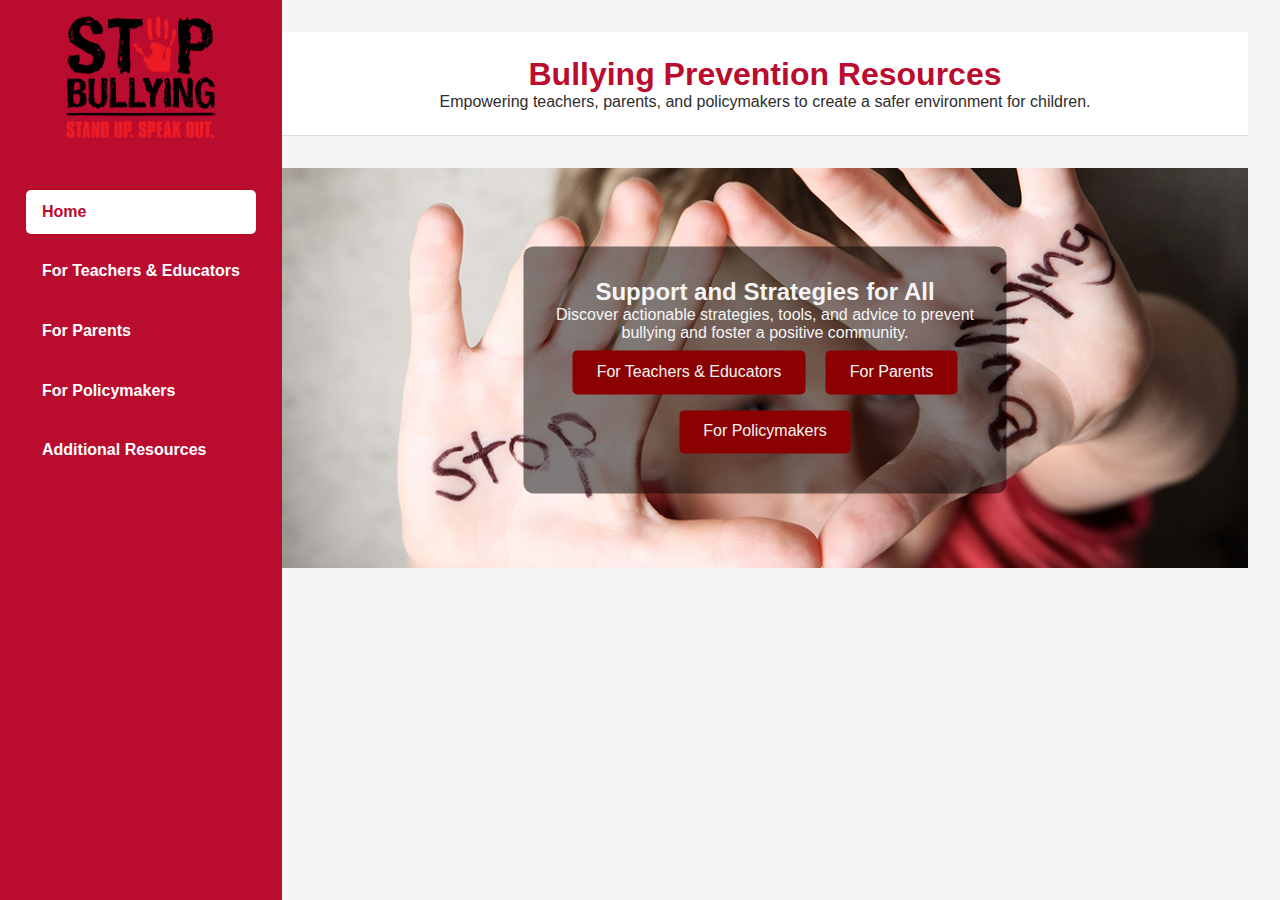
<file: index.html>
<!DOCTYPE html>
<html lang="en">
<head>
    <meta charset="UTF-8">
    <meta name="viewport" content="width=device-width, initial-scale=1.0">
    <title>Bullying Prevention Resources</title>
    <link rel="stylesheet" href="styles.css">
</head>
<body>
    <div class="sidebar">
        <div class="logo">
            <img src="stop_bully.jpg" alt="Bullying Prevention Resources Logo">
        </div>
        <nav>
            <ul>
                <li><a href="index.html" class="active">Home</a></li>
                <li><a href="teachers.html">For Teachers & Educators</a></li>
                <li><a href="parents.html">For Parents</a></li>
                <li><a href="policymakers.html">For Policymakers</a></li>
                <li><a href="resources.html">Additional Resources</a></li>
            </ul>
        </nav>
    </div>

    <div class="main-content">
        <header>
            <h1>Bullying Prevention Resources</h1>
            <p>Empowering teachers, parents, and policymakers to create a safer environment for children.</p>
        </header>
        <section class="hero">
            <img src="hero.jpg" alt="Hero Image" height="400" width="550">
            <div class="hero-text">
                <h2>Support and Strategies for All</h2>
                <p>Discover actionable strategies, tools, and advice to prevent bullying and foster a positive community.</p>
                <div class="cta-buttons">
                    <a href="teachers.html">For Teachers & Educators</a>
                    <a href="parents.html">For Parents</a>
                    <a href="policymakers.html">For Policymakers</a>
                </div>
            </div>
        </section>
    </div>

    <script>
        // Get the current page URL
        const currentPage = window.location.pathname.split("/").pop();

        // Highlight the correct link based on the URL
        const links = document.querySelectorAll('.sidebar nav ul li a');
        links.forEach(link => {
            if (link.getAttribute('href') === currentPage) {
                link.classList.add('active');
            } else {
                link.classList.remove('active');
            }
        });
    </script>
</body>
</html>
</file>
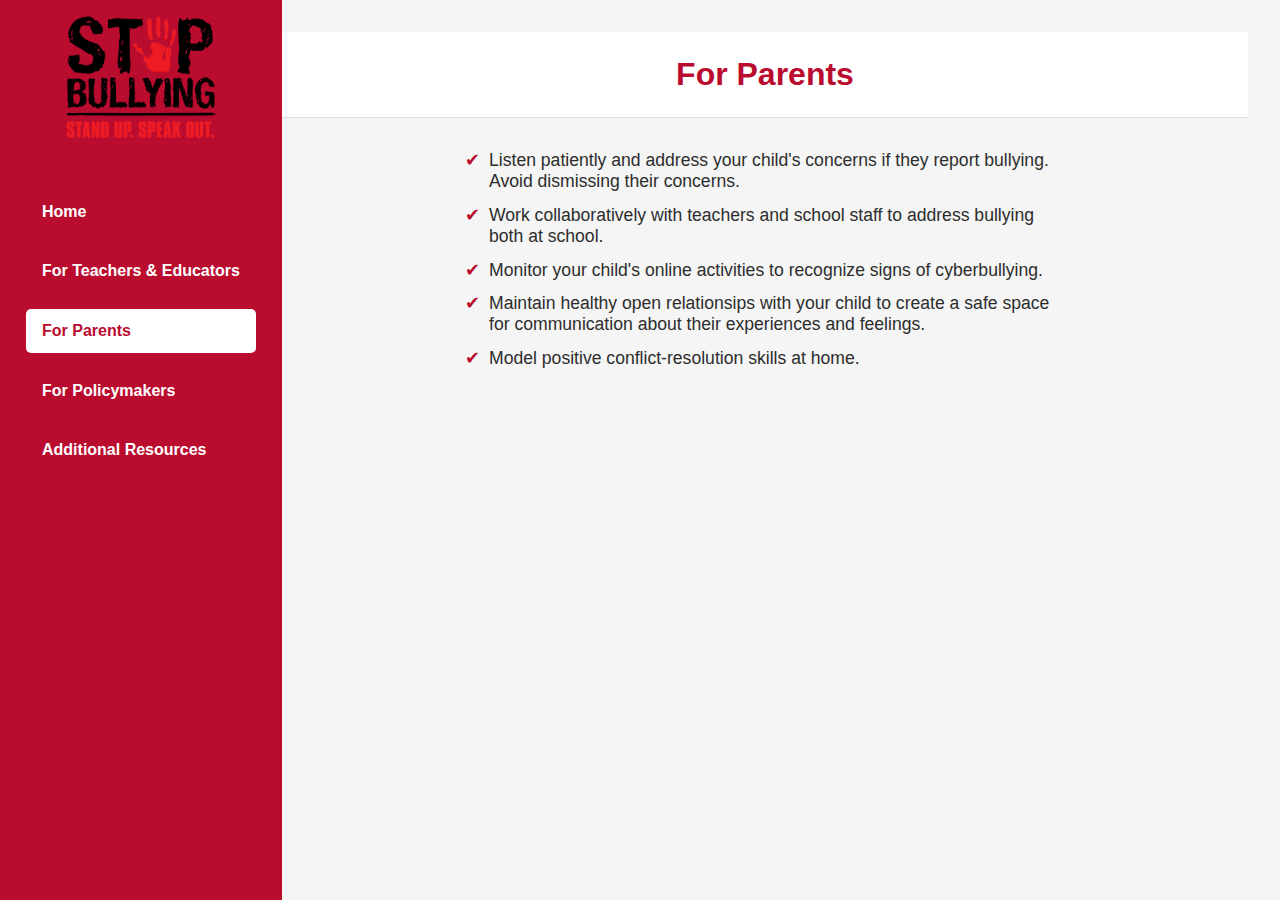
<file: parents.html>
<!DOCTYPE html>
<html lang="en">
<head>
    <meta charset="UTF-8">
    <meta name="viewport" content="width=device-width, initial-scale=1.0">
    <title>For Adults - Bullying Prevention</title>
    <link rel="stylesheet" href="styles.css">
</head>
<body>
    <div class="sidebar">
        <div class="logo">
            <img src="stop_bully.jpg" alt="Bullying Prevention Resources Logo">
        </div>
        <nav>
            <ul>
                <li><a href="index.html">Home</a></li>
                <li><a href="teachers.html">For Teachers & Educators</a></li>
                <li><a href="parents.html" class="active">For Parents</a></li>
                <li><a href="policymakers.html">For Policymakers</a></li>
                <li><a href="resources.html">Additional Resources</a></li>
            </ul>
        </nav>
    </div>


    <div class="main-content">
        <header>
            <h1>For Parents</h1>
        </header>
        <section class="content">
            <ul>
                <li>Listen patiently and address your child's concerns if they report bullying. Avoid dismissing their concerns.</li>
                <li>Work collaboratively with teachers and school staff to address bullying both at school.</li>
                <li>Monitor your child's online activities to recognize signs of cyberbullying.</li>
                <li>Maintain healthy open relationsips with your child to create a safe space for communication about their experiences and feelings.</li>
                <li>Model positive conflict-resolution skills at home.</li>
            </ul>
        </section>
    </div>
</body>
</html>
</file>
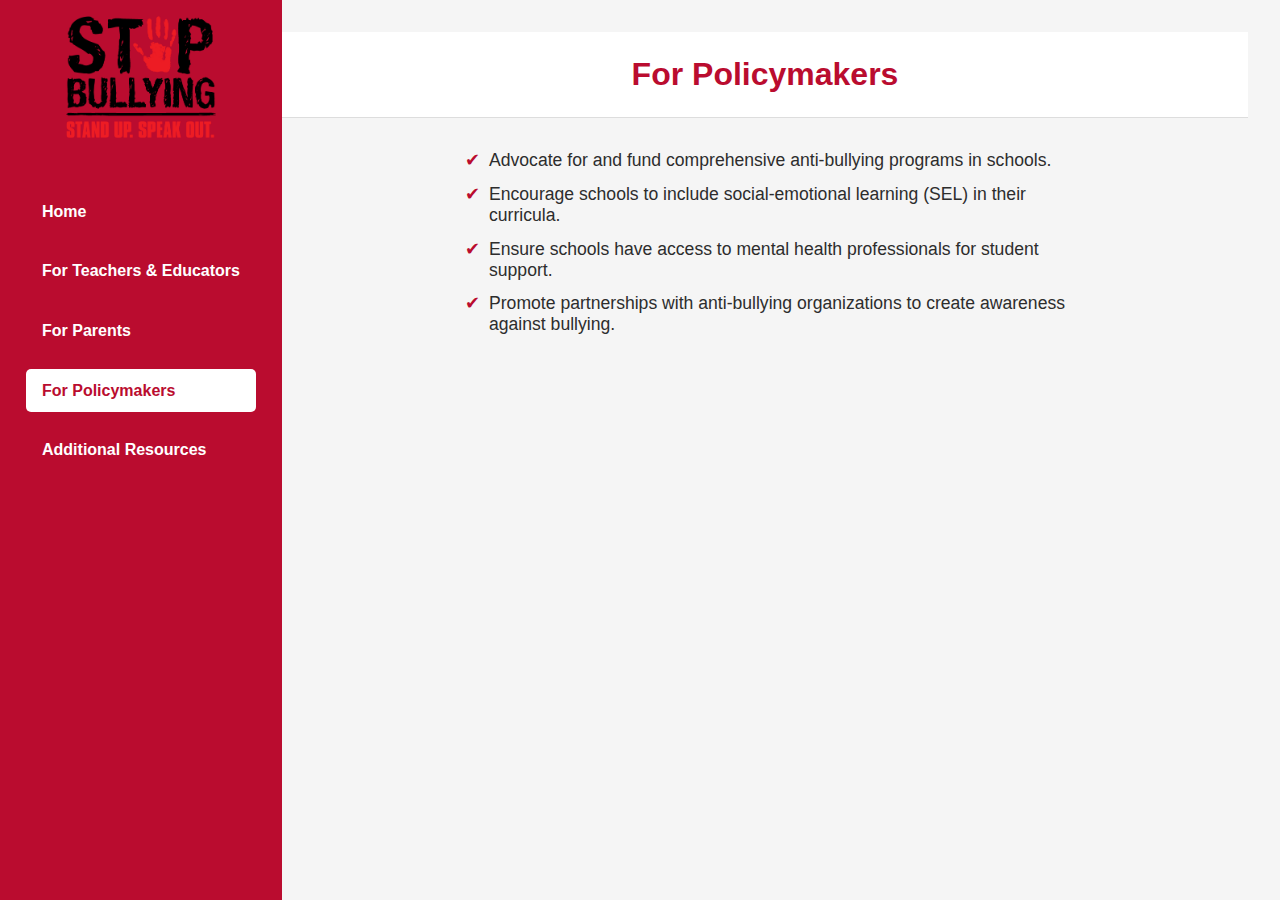
<file: policymakers.html>
<!DOCTYPE html>
<html lang="en">
<head>
    <meta charset="UTF-8">
    <meta name="viewport" content="width=device-width, initial-scale=1.0">
    <title>For Adults - Bullying Prevention</title>
    <link rel="stylesheet" href="styles.css">
</head>
<body>
    <div class="sidebar">
        <div class="logo">
            <img src="stop_bully.jpg" alt="Bullying Prevention Resources Logo">
        </div>
        <nav>
            <ul>
                <li><a href="index.html">Home</a></li>
                <li><a href="teachers.html">For Teachers & Educators</a></li>
                <li><a href="parents.html" >For Parents</a></li>
                <li><a href="policymakers.html" class="active">For Policymakers</a></li>
                <li><a href="resources.html">Additional Resources</a></li>
            </ul>
        </nav>
    </div>

    <div class="main-content">
<header>
    <h1>For Policymakers</h1>
</header>
<section class="content">
    <ul>
        <li>Advocate for and fund comprehensive anti-bullying programs in schools.</li>
        <li>Encourage schools to include social-emotional learning (SEL) in their curricula.</li>
        <li>Ensure schools have access to mental health professionals for student support.</li>
        <li>Promote partnerships with anti-bullying organizations to create awareness against bullying.</li>
    </ul>
</section>
</div>
</body>
</html>
</file>
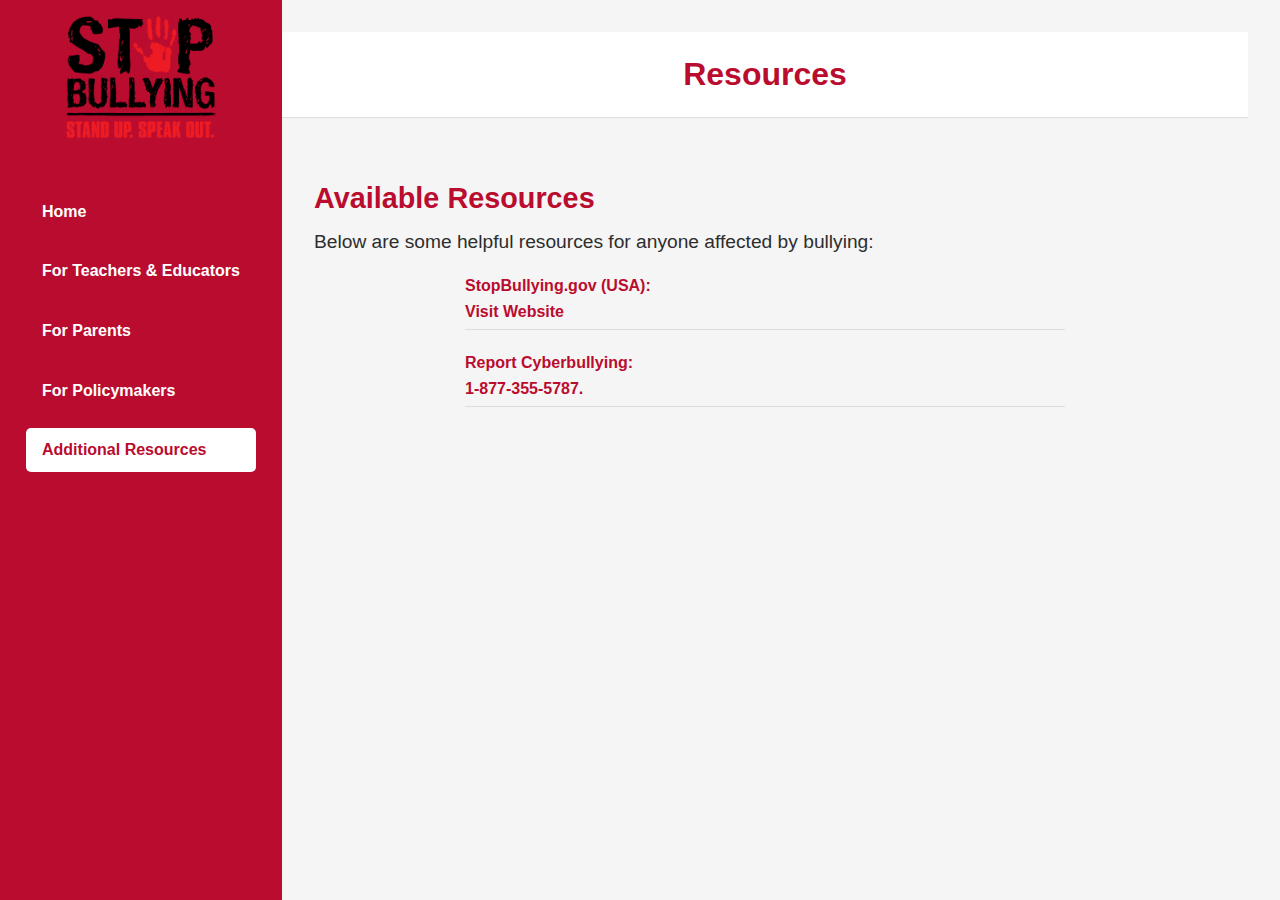
<file: resources.html>
<!DOCTYPE html>
<html lang="en">
<head>
    <meta charset="UTF-8">
    <meta name="viewport" content="width=device-width, initial-scale=1.0">
    <title>For Adults - Bullying Prevention</title>
    <link rel="stylesheet" href="styles.css">
</head>
<body>
    <div class="sidebar">
        <div class="logo">
            <img src="stop_bully.jpg" alt="Bullying Prevention Resources Logo">
        </div>
        <nav>
            <ul>
                <li><a href="index.html">Home</a></li>
                <li><a href="teachers.html">For Teachers & Educators</a></li>
                <li><a href="parents.html">For Parents</a></li>
                <li><a href="policymakers.html">For Policymakers</a></li>
                <li><a href="resources.html" class="active">Additional Resources</a></li>
            </ul>
        </nav>
    </div>


    <div class="main-content">
        <header>
            <h1>Resources</h1>
        </header>
        <section class="resources">
            <h2>Available Resources</h2>
            <p>Below are some helpful resources for anyone affected by bullying:</p>
            <ul>
                <li>
                    <strong>StopBullying.gov (USA):</strong> 
                    <a href="https://www.stopbullying.gov/" target="_blank">Visit Website</a>
                </li>
                <li>
                    <strong>Report Cyberbullying:</strong> 
                    <a href="tel:18773555787.">1-877-355-5787.</a>
                </li>

            </ul>
        </section>

        <!-- <section class="contact">
            <h2>Contact Us</h2>
            <p>We’re here to support you. Reach out to us for any questions or additional help.</p>
            <form action="submit_form.php" method="POST">
                <label for="name">Your Name</label>
                <input type="text" id="name" name="name" placeholder="Enter your name" required>

                <label for="email">Your Email</label>
                <input type="email" id="email" name="email" placeholder="Enter your email" required>

                <label for="message">Your Message</label>
                <textarea id="message" name="message" rows="4" placeholder="Enter your message" required></textarea>

                <button type="submit">Send Message</button>
            </form>
        </section>
        <script>
            document.getElementById('contact').addEventListener('submit', async (e) => {
                e.preventDefault();
        
                const name = document.getElementById('name').value;
                const email = document.getElementById('email').value;
                const message = document.getElementById('message').value;
        
                const response = await fetch('http://localhost:5000/contact', {
                    method: 'POST',
                    headers: {
                        'Content-Type': 'application/json',
                    },
                    body: JSON.stringify({ name, email, message }),
                });
        
                const data = await response.json();
                alert(data.message); // Show a success/error message
            });
        </script> -->
        
    </div>
</body>
</html>
</file>
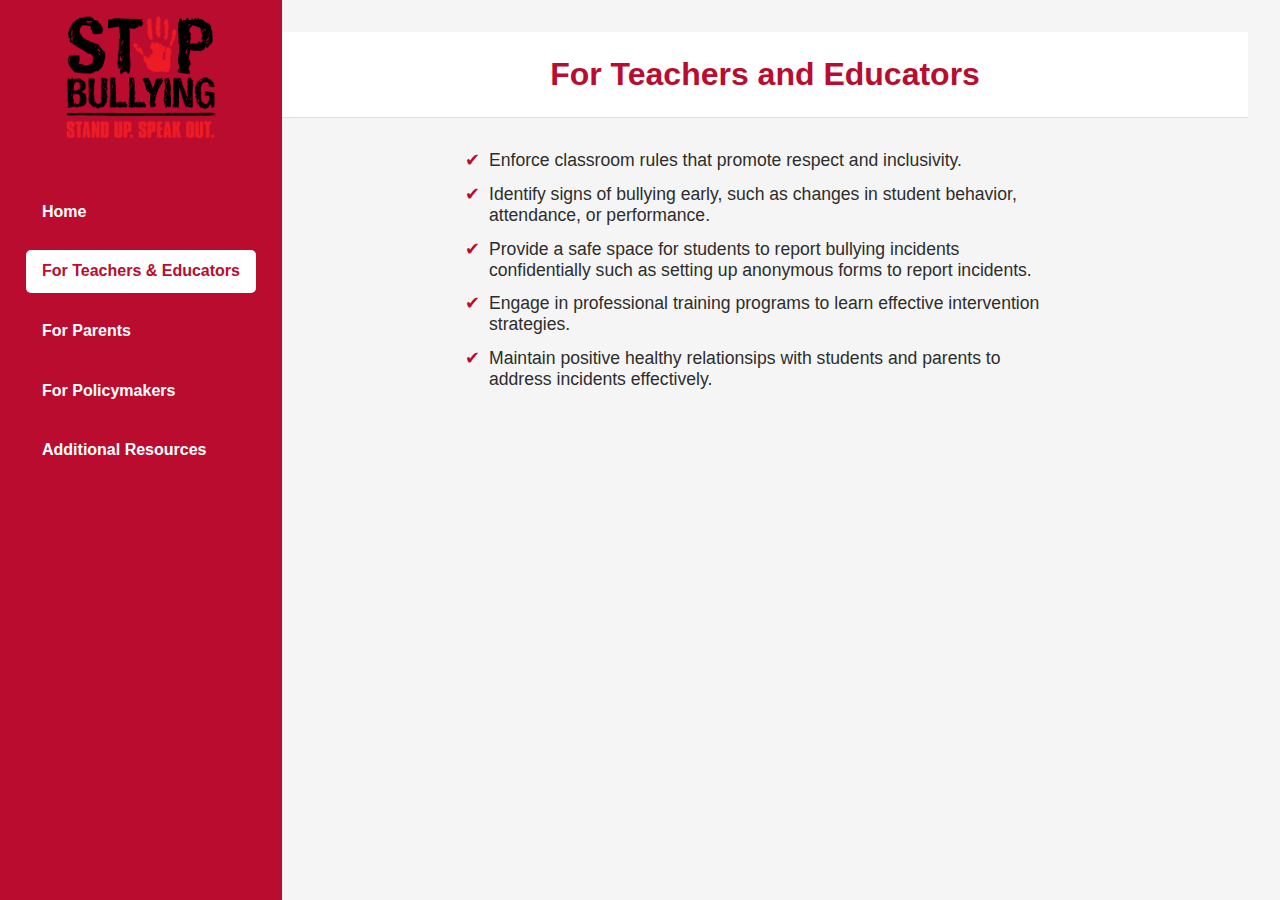
<file: teachers.html>
<!DOCTYPE html>
<html lang="en">
<head>
    <meta charset="UTF-8">
    <meta name="viewport" content="width=device-width, initial-scale=1.0">
    <title>For Adults - Bullying Prevention</title>
    <link rel="stylesheet" href="styles.css">
</head>
<body>
    <div class="sidebar">
        <div class="logo">
            <img src="stop_bully.jpg" alt="Bullying Prevention Resources Logo">
        </div>
        <nav>
            <ul>
                <li><a href="index.html">Home</a></li>
                <li><a href="teachers.html" class="active">For Teachers & Educators</a></li>
                <li><a href="parents.html">For Parents</a></li>
                <li><a href="policymakers.html">For Policymakers</a></li>
                <li><a href="resources.html">Additional Resources</a></li>
            </ul>
        </nav>
    </div>

    <div class="main-content">
<header>
    <h1>For Teachers and Educators</h1>
</header>
<section class="content">
            <ul>
                <li>Enforce classroom rules that promote respect and inclusivity.</li>
                <li>Identify signs of bullying early, such as changes in student behavior, attendance, or performance.</li>
                <li>Provide a safe space for students to report bullying incidents confidentially such as setting up anonymous forms to report incidents.</li>
                <li>Engage in professional training programs to learn effective intervention strategies.</li>
                <li>Maintain positive healthy relationsips with students and parents to address incidents effectively.</li>
            </ul>
        </section>
    </div>
</body>
</html>
</file>
<file: styles.css>
/* General Reset */
body, h1, h2, p, ul, a {
    margin: 0;
    padding: 0;
    font-family: 'Arial', sans-serif;
    color: #2D2D2D; /* Text color */
    text-decoration: none;
}

/* Color Scheme */
:root {
    --primary-color: #BA0C2F; /* Red */
    --accent-color: #FFFFFF; /* White */
    --text-color: #2D2D2D; /* Dark Gray */
    --background-color: #F5F5F5; /* Light Gray */
}

.hero {
    position: relative;
    text-align: center;
}

.hero img {
    width: 100%;
    height: 400px;
    object-fit: cover;
}

.hero .hero-text {
    position: absolute;
    top: 50%;
    left: 50%;
    transform: translate(-50%, -50%);
    color: var(--background-color);
    background-color: rgba(0, 0, 0, 0.5);
    padding: 2rem;
    border-radius: 10px;
    animation: bounceIn 2s ease-in-out; /* Bounce-In Animation */
}

.hero-text > h2 {
    color:whitesmoke;
}

.hero-text > p {
    color:whitesmoke;
}
.hero .cta-buttons a {
    text-decoration: none;
    padding: 0.8rem 1.5rem;
    margin: 0.5rem;
    background-color: darkred;
    color: var(--background-color);
    border-radius: 5px;
    display: inline-block;
    transition: background-color 0.3s, transform 0.3s;
}

.hero .cta-buttons a:hover {
    background-color: var(--primary-color);
    transform: scale(1.1);
}

/* Body Layout */
body {
    display: flex;
    height: 100vh;
    background-color: var(--background-color);
}

/* Sidebar */
.sidebar {
    background-color: var(--primary-color);
    color: var(--accent-color);
    width: 250px;
    display: flex;
    flex-direction: column;
    align-items: center;
    padding: 1rem;
    position: fixed;
    height: 100%;
}

.sidebar .logo img {
    width: 150px;
    margin-bottom: 2rem;
}

.sidebar nav ul {
    list-style: none;
    width: 100%;
}

.sidebar nav ul li {
    margin: 1rem 0;
}

.sidebar nav ul li a {
    color: var(--accent-color);
    font-weight: bold;
    display: block;
    padding: 0.8rem 1rem;
    border-radius: 5px;
    transition: background-color 0.3s;
}

.sidebar nav ul li a.active, .sidebar nav ul li a:hover {
    background-color: var(--accent-color);
    color: var(--primary-color);
}

/* Main Content */
.main-content {
    margin-left: 250px;
    padding: 2rem;
    width: calc(100% - 250px);
    overflow-y: auto;
}

/* Header */
header {
    text-align: center;
    padding: 1.5rem 0;
    border-bottom: 1px solid #ddd;
    background-color: var(--accent-color);
    margin-bottom: 2rem;
}

header h1 {
    font-size: 2rem;
    color: var(--primary-color);
}

/* Content Section */
.content {
    text-align: center;
}

.content h2 {
    font-size: 1.8rem;
    color: var(--primary-color);
    margin-bottom: 1rem;
}

.content ul {
    list-style: none;
    padding: 0;
    margin: 0 auto;
    max-width: 600px;
    text-align: left;
}

.content ul li {
    margin: 0.8rem 0;
    padding-left: 1.5rem;
    position: relative;
    font-size: 1.1rem;
}

.content ul li:before {
    content: "✔";
    color: var(--primary-color);
    position: absolute;
    left: 0;
}

/* Responsive Design */
@media (max-width: 768px) {
    .sidebar {
        width: 200px;
    }

    .main-content {
        margin-left: 200px;
        padding: 1rem;
    }
}

/* Resources Section */
.resources {
    background-color: var(--background-color);
    padding: 2rem;
    /* border-bottom: 1px solid #ddd; */
}

.resources h2 {
    color: var(--primary-color);
    font-size: 1.8rem;
    margin-bottom: 1rem;
}

.resources p {
    font-size: 1.2rem;
    margin-bottom: 1rem;
    color: var(--text-color);
}

.resources ul {
    list-style: none;
    padding: 0;
    margin: 0 auto;
    max-width: 600px;
}

.resources ul li {
    margin: 1rem 0;
    padding: 0.5rem 0;
    border-bottom: 1px solid #ddd;
}

.resources ul li strong {
    color: var(--primary-color);
    display: block;
    margin-bottom: 0.5rem;
}

.resources ul li a {
    text-decoration: none;
    color: var(--primary-color);
    font-weight: bold;
    transition: color 0.3s ease;
}

.resources ul li a:hover {
    color: #8A0A23; /* Darker red for hover */
}

/* Contact Section */
.contact {
    background-color: var(--accent-color);
    padding: 2rem;
    text-align: center;
    border-radius: 10px;
    margin-top: 2rem;
    box-shadow: 0 4px 10px rgba(0, 0, 0, 0.1);
}

.contact h2 {
    color: var(--primary-color);
    font-size: 1.8rem;
    margin-bottom: 1rem;
}

.contact p {
    font-size: 1.2rem;
    margin-bottom: 2rem;
    color: var(--text-color);
}

.contact form {
    max-width: 600px;
    margin: 0 auto;
    background-color: var(--background-color);
    padding: 1.5rem;
    border-radius: 10px;
    box-shadow: 0 2px 10px rgba(0, 0, 0, 0.1);
}

.contact form label {
    display: block;
    margin: 1rem 0 0.5rem;
    font-weight: bold;
    color: var(--text-color);
    text-align: left;
}

.contact form input, .contact form textarea {
    width: 100%;
    padding: 0.8rem;
    margin-bottom: 1rem;
    border: 1px solid var(--primary-color);
    border-radius: 5px;
    font-size: 1rem;
}

.contact form button {
    background-color: var(--primary-color);
    color: var(--accent-color);
    padding: 0.8rem 1.5rem;
    border: none;
    border-radius: 5px;
    font-size: 1rem;
    cursor: pointer;
    transition: background-color 0.3s ease, transform 0.3s ease;
}

.contact form button:hover {
    background-color: #8A0A23;
    transform: scale(1.05);
}

/* Responsive Adjustments */
@media (max-width: 768px) {
    .resources ul li {
        padding: 0.8rem 0;
    }

    .contact form {
        width: 90%;
    }
}
</file>
